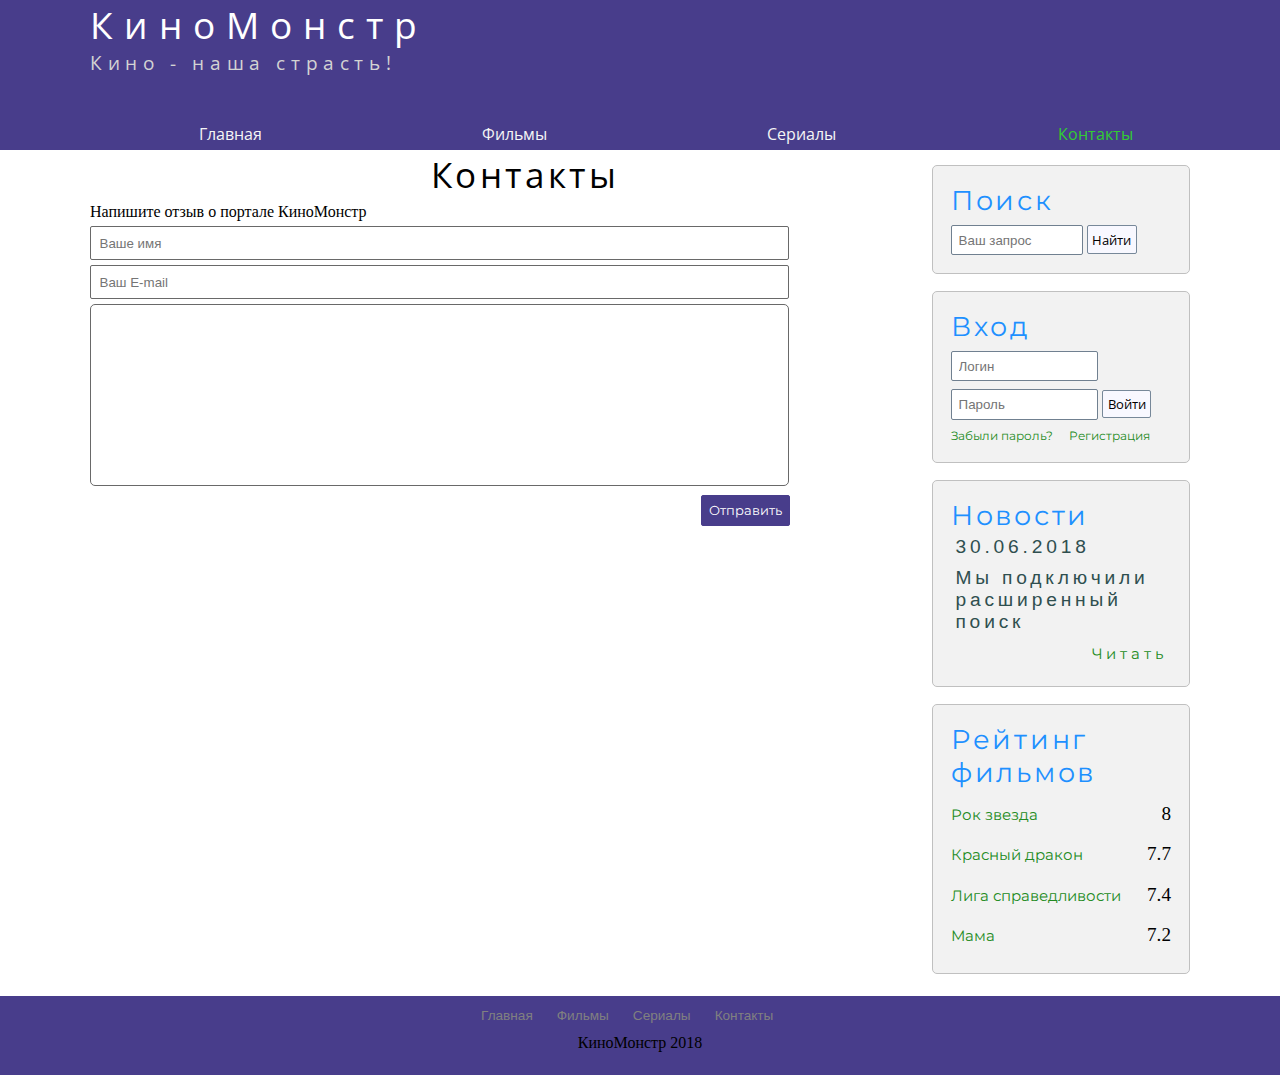
<file: сайт/contacts.html>
<!DOCTYPE html>
<html lang="ru">
<head>
	<meta charset="utf-8">
	<meta name="viewport" content="width=device-width, initial-scale=1.0">
	<title>КиноМонстр</title>
	<meta name="description" content="КиноМонстр - это сайт о кино"/>
	<meta name="keywords" content="Фильмы, hd, фильмы онлайн"/>
	
	<link rel="stylesheet" type="text/css" href="assets/css/style.css">
	<link href="https://fonts.googleapis.com/css?family=Open+Sans:400,600i,700,800" rel="stylesheet">
	<link href="https://fonts.googleapis.com/css?family=Montserrat" rel="stylesheet">
</head>
<body>

	<main>
		<div class="header">
			<div class="logo">
				<div class="logo_text">
					<a href="index.html"><h1>КиноМонстр</h1></a>
					<h2>Кино - наша страсть!</h2>
				</div>
			</div>


					<div class="menubar">
						<ul class="menu">
							<li><a href="index.html">Главная</a></li>
							<li><a href="#">Фильмы</a></li>
							<li><a href="#">Сериалы</a></li>
							<li class="selected"><a href="contacts.html">Контакты</a></li>
						</ul>
						
					</div>
			
		</div>



					<div class="site_content">
						<div class=" sidebar_container">
							<div class="sidebar">
								<h2>Поиск</h2>
								<form method="post" action="#" id="search_form">
									<input type="search" name="search_field" placeholder="Ваш запрос">
									<input type="submit" class="btn" value="Найти">
									
								</form>
							</div>

							<div class="sidebar">
								<h2>Вход</h2>
								<form method="post" action="#" id="login">
									<input type="text" name="login_field" placeholder="Логин">
									<input type="password" name="password_field" placeholder="Пароль">
									<input type="submit" class="btn" value="Войти">

								</form>
										<div class="lables_passreg_text">
											<pre><span><a href="#">Забыли пароль?</a></span>  <span><a href="#">Регистрация</a></span></pre>
										</div>
									
							</div>


							<div class="sidebar">
								<h2>Новости</h2>
								<p>30.06.2018</p>
								<p>Мы подключили расширенный поиск</p>
								<p class="news"><a href="#">Читать</a></p>
							</div>


							<div class="sidebar">
								<h2>Рейтинг фильмов</h2>
								<ul>
									<li><a href="#">Рок звезда</a><span class="raiting">8</span></li>
									<li><a href="#">Красный дракон</a><span class="raiting">7.7</span></li>
									<li><a href="league.html">Лига справедливости</a><span class="raiting">7.4</span></li>
									<li><a href="mama.html">Мама</a><span class="raiting">7.2</span></li>
								</ul>
								
									

								
							</div>
						

						</div>


						<div class="content">
							<div class="contact_form">
											<h2>Контакты</h2>
											<p>Напишите отзыв о портале КиноМонстр</p>
										<form method="post" action="#" id="message">
											<input type="text" name="message_name" placeholder="Ваше имя">
											<input type="email" name="message_email" placeholder="Ваш E-mail">
											<textarea name="message_text"></textarea>
											<br><input type="submit" class="message_send" value="Отправить">
										</form>
							</div>

						</div>




					</div>

					<div class="footer">
						<ul class="menu_footer">
							
							<li><a href="index.html">Главная</a></li>
							<li><a href="#">Фильмы</a></li>
							<li><a href="#">Сериалы</a></li>
							<li><a href="#">Контакты</a></li>
						
						</ul>
						
						<span class="copyright">КиноМонстр 2018</span>
						
					</div>
		
		







		</div>	

		




	</main>


</body>
</html>
</file>
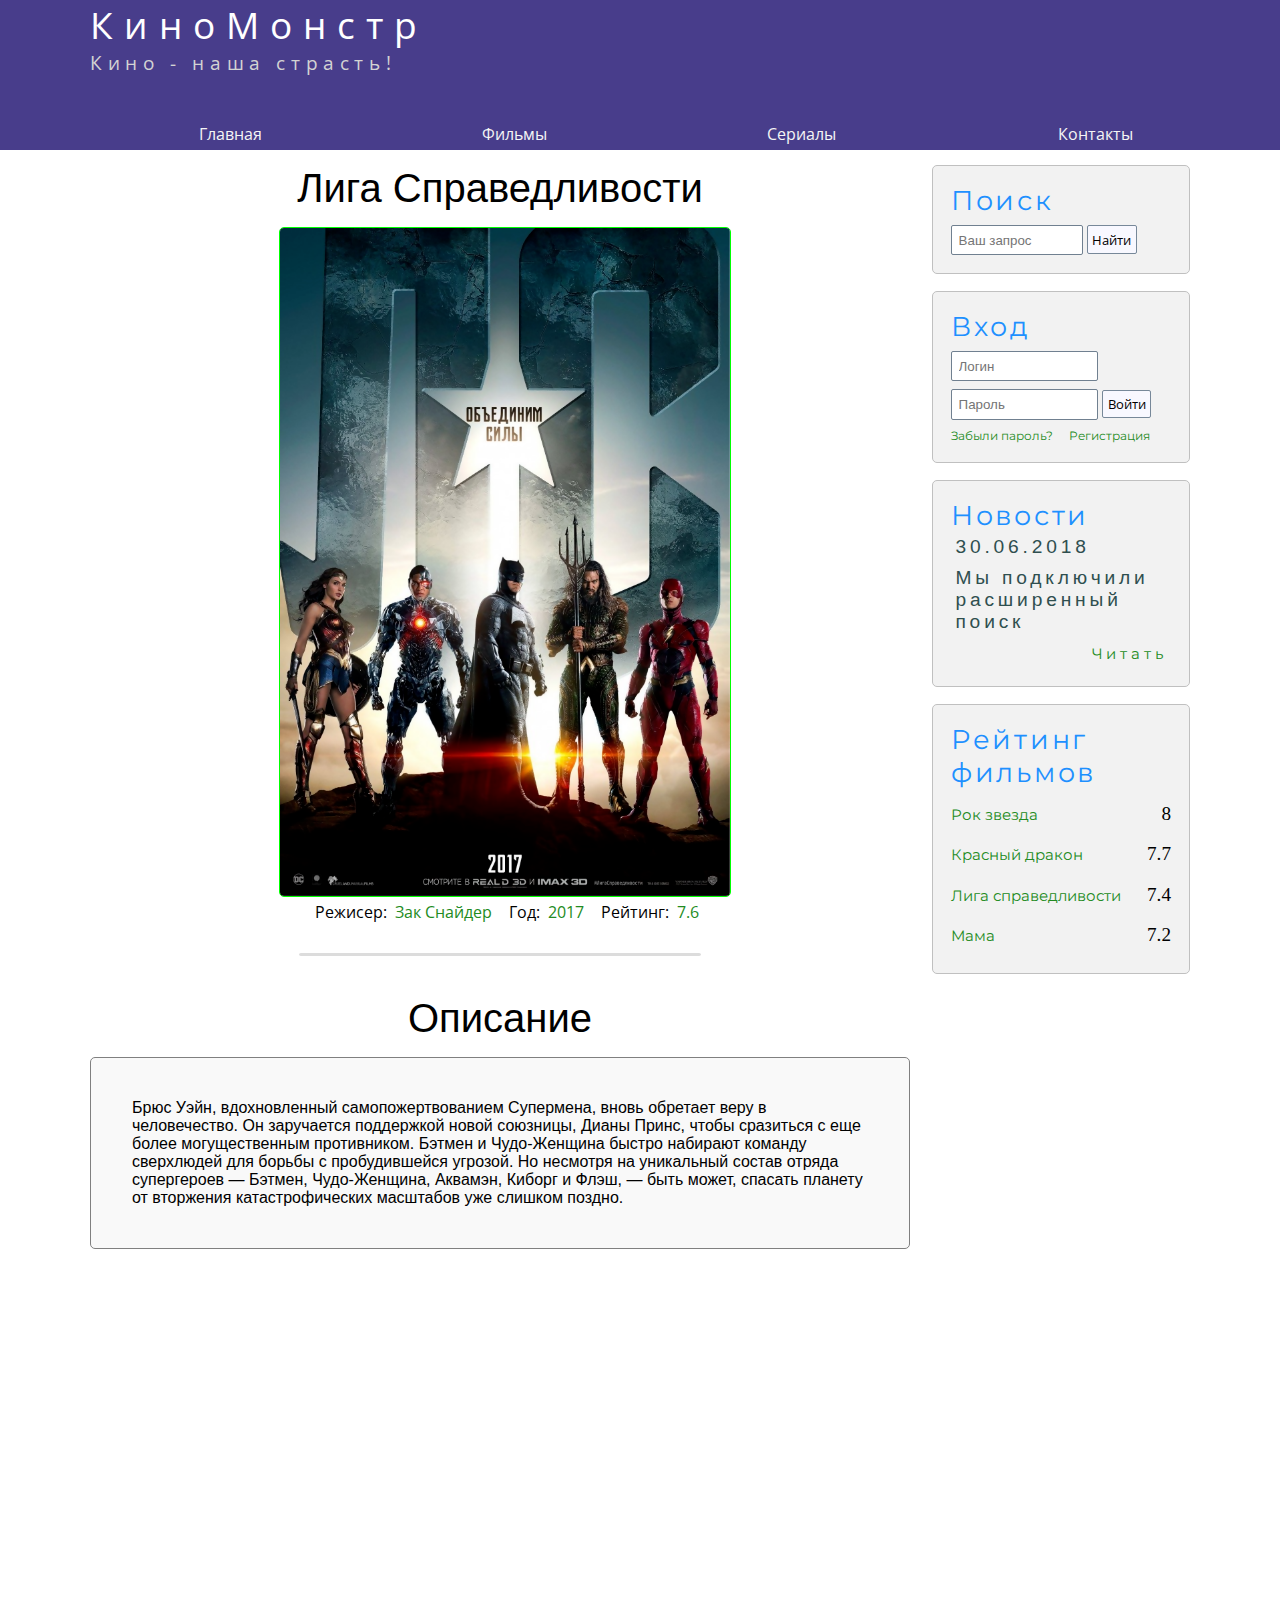
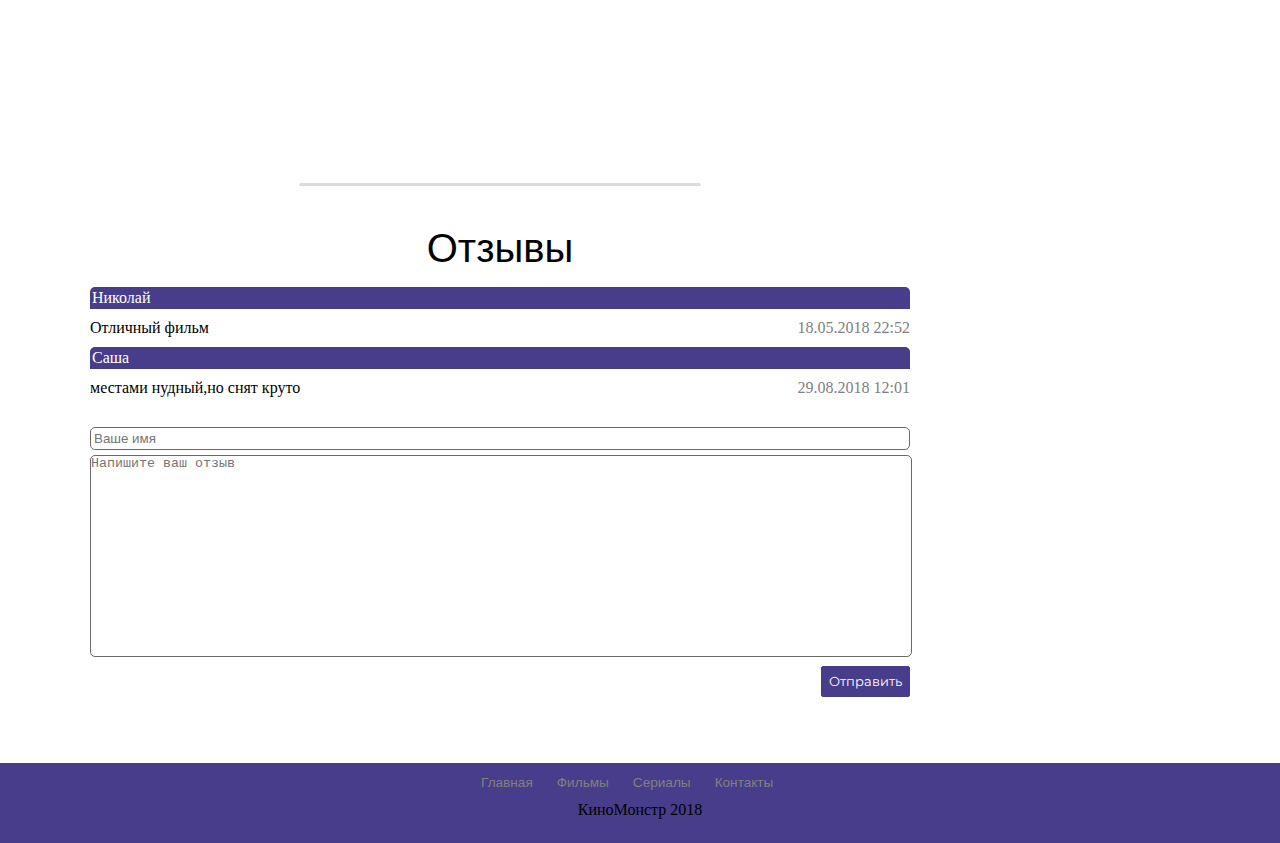
<file: сайт/league.html>
<!DOCTYPE html>
<html lang="ru">
<head>
	<meta charset="utf-8">
	<meta name="viewport" content="width=device-width, initial-scale=1.0">
	<title>Лига справедливости-описание фильма</title>
	<meta name="description" content="КиноМонстр - это сайт о кино"/>
	<meta name="keywords" content="Фильмы, hd, фильмы онлайн"/>
	
	<link rel="stylesheet" type="text/css" href="assets/css/style.css">
	<link href="https://fonts.googleapis.com/css?family=Open+Sans:400,600i,700,800" rel="stylesheet">
	<link href="https://fonts.googleapis.com/css?family=Montserrat" rel="stylesheet">
</head>
<body>
<div id="page-wrap">
	<main>
		<div class="header">
			<div class="logo">
				<div class="logo_text">
					<a href="index.html"><h1>КиноМонстр</h1></a>
					<h2>Кино - наша страсть!</h2>
				</div>
			</div>


					<div class="menubar">
						<ul class="menu">
							<li><a href="index.html">Главная</a></li>
							<li><a href="#">Фильмы</a></li>
							<li><a href="#">Сериалы</a></li>
							<li><a href="contacts.html">Контакты</a></li>
						</ul>
						
					</div>
			
		</div>



					<div class="site_content">
						<div class=" sidebar_container">
							<div class="sidebar">
								<h2>Поиск</h2>
								<form method="post" action="#" id="search_form">
									<input type="search" name="search_field" placeholder="Ваш запрос">
									<input type="submit" class="btn" value="Найти">
									
								</form>
							</div>

							<div class="sidebar">
								<h2>Вход</h2>
								<form method="post" action="#" id="login">
									<input type="text" name="login_field" placeholder="Логин">
									<input type="password" name="password_field" placeholder="Пароль">
									<input type="submit" class="btn" value="Войти">

								</form>
										<div class="lables_passreg_text">
											<pre><span><a href="#">Забыли пароль?</a></span>  <span><a href="#">Регистрация</a></span></pre>
										</div>
									
							</div>


							<div class="sidebar">
								<h2>Новости</h2>
								<p>30.06.2018</p>
								<p>Мы подключили расширенный поиск</p>
								<p class="news"><a href="#">Читать</a></p>
							</div>


							<div class="sidebar">
								
								<h2>Рейтинг фильмов</h2>
								<ul>
									<li><a href="#">Рок звезда</a><span class="raiting">8</span></li>
									<li><a href="#">Красный дракон</a><span class="raiting">7.7</span></li>
									<li><a href="league.html">Лига справедливости</a><span class="raiting">7.4</span></li>
									<li><a href="mama.html">Мама</a><span class="raiting">7.2</span></li>
								</ul>
							</div>
						

						</div>


						<div class="content">
							<h1>Лига Справедливости</h1>
							<img class="first" src="assets/img/league.png">
							<div class="film_info">
								
								<p><span class="label">Режисер:</span><span class="value">Зак Снайдер</span>
								<span class="label">Год:</span><span class="value">2017</span>
								<span class="label">Рейтинг:</span><span class="value">7.6</span><p>
							</div>
							<hr>
							<h1>Описание</h1>
							<div class="description_film">
								
									

								<p>Брюс Уэйн, вдохновленный самопожертвованием Супермена, вновь обретает веру в человечество. Он заручается поддержкой новой союзницы, Дианы Принс, чтобы сразиться с еще более могущественным противником. Бэтмен и Чудо-Женщина быстро набирают команду сверхлюдей для борьбы с пробудившейся угрозой. Но несмотря на уникальный состав отряда супергероев — Бэтмен, Чудо-Женщина, Аквамэн, Киборг и Флэш, — быть может, спасать планету от вторжения катастрофических масштабов уже слишком поздно.</p>

									<iframe width="818" height="480" src="https://www.youtube.com/embed/zGsIRbQ2KXo?ecver=1" frameborder="0" gesture="media" allowfullscreen></iframe>
								
							</div>
							<hr>
							<h1>Отзывы</h1>
							<div class="reviews">
								<div class="review_name">
									Николай
								</div>

								<div class="review_text">
									Отличный фильм
									<span class="date_review">18.05.2018 22:52</span>
								</div>
							

							
								<div class="review_name">
									Саша
								</div>

								<div class="review_text">
									местами нудный,но снят круто
									<span class="date_review">29.08.2018 12:01</span>
								</div>
							</div>

									<div class="send">
									<form method="post" action="#" id="review">
										<input type="text" name="review_name" placeholder="Ваше имя">
										<textarea name="review_text" placeholder="Напишите ваш отзыв"></textarea>
										<input type="submit" class="send_review" value="Отправить">
									</form>

									</div>



						</div>




					</div>
</div>
					<div class="footer">
						<ul class="menu_footer">
							
							<li><a href="index.html">Главная</a></li>
							<li><a href="#">Фильмы</a></li>
							<li><a href="#">Сериалы</a></li>
							<li><a href="contacts.html">Контакты</a></li>
						
						</ul>
						
						<span class="copyright">КиноМонстр 2018</span>
						
					</div>
		
		







		</div>	

		




	</main>


</body>
</html>
</file>
<file: сайт/assets/css/style.css>
* {
	margin: 0;
	padding: 0;
}



a {
	font: normal 80% 'Montserrat', sans-serif;
	color: #228B22;
	text-decoration: none;
}


hr {
	width: 400px;
	margin: 30px auto 40px auto;
	height: 1px;
	border: 1px solid  #DCDCDC;
	border-radius: 15px;
	background-color:  #DCDCDC;

}

/*Стили для Хэдера-начало*/


.header { 
	min-width: 1200px;
	height: 150px;
	background-color: darkslateblue;
	margin-right: 0px;
	margin-left: 0px;
}

.main, .logo, .menubar, .site_content, .footer {
	margin-left: auto;
	margin-right: auto;
}	

.logo {
	width: 1100px;
	font-size: 1.3em;
}	


.logo_text a  {
	text-decoration: none;
}	

.logo h1, h2 {
	font: normal 220% 'open sans', sans-serif;
	letter-spacing: 0.3em;

}

.logo h1 {
	color: white;
}

.logo h2 {
	color: #D3D3D3;
	font-size: 0.9em;
	padding-right: 85px;

}

.menubar {
	width: 1150px;
	padding-left: 10px;
}

.menubar ul {
	
	height: 70px;
	display: flex;
  	flex-direction: row;
  	justify-content: space-around;
  	align-items: flex-end;
}

.menubar ul li   {
	list-style: none;
}
	
.menubar ul li a {
	color: white;
	margin-left: 30%;
	color: #F5F5F5;
	font: normal 100% 'open sans', sans-serif;
}

.menubar ul li a:hover {
	color: #90EE90;
}

.menubar li.selected a {
	color: #32CD32;
}

/*Стили для Хэдера-конец*/


.site_content {
	margin-right: auto;
	margin-left: auto;
	width: 1100px;
	overflow: hidden;
}
/*Стили для сайдбар контейнера-начало*/

.sidebar_container {
	float: right;
	width: 225px;
}

.sidebar {
	float: right;
	width: 220px;
	border: 1px solid #C0C0C0;
	padding: 8%;
	background-color: #f2f2f2;
	border-radius: 5px;
	margin: 15px 0 2px 0;
	
}

.sidebar input[type="search"], .sidebar input[type="password"], .sidebar input[type="text"] {
	padding: 3%;
	width: 60%;
	outline: none;
	border: 1px solid #708090;
	border-radius: 2px;
	margin-top: 8px;
}

.sidebar li  {
	list-style: none;
}

.sidebar h2 {
	font: normal 170% 'Montserrat', sans-serif;
	color:  #1E90FF;
	letter-spacing: 0.1em;

}

.btn {
	padding: 2%;
	background-color: #F8F8FF;
	font: normal 80% 'open sans', sans-serif;
	color: black;
	border: 1px solid #778899;
	border-radius: 2px;
	cursor: pointer;
	outline: none;

}

.sidebar p {
	font: normal 120% 'trebuchet ms', arial;
	letter-spacing: 0.2em;
	color: #2F4F4F;
	padding: 2%;
}

.sidebar p.news {
	
	float: right;
	
}

.lables_passreg_text{
	float: left;
	margin-top: 8px;
}

.lables_passreg_text a {
	font-size: 0.75em;
	
}

.sidebar ul {
	line-height: 2.1em;
	font-size: 1.2em;
	margin-top: 5px;

}

.sidebar .raiting {
	float: right;
	margin-left: 18px;


}


/*Стили для сайдбар контейнера-конец*/


/*Стили для контента-начало*/

.content {
	width: 820px;
	float: left;
	
}

.content h2 {
	letter-spacing: 0.1em;
	margin-left: 20px;
}

.films_block {
	
	margin: 30px 0 55px 5px;
	padding-left: 60px;
}

.films_block img {
	width: 140px;
	height: 200px;
	margin: 25px 0 7px 20px;
	border: 1px solid  #00FF00;
	border-radius: 5px;
}




.posts {
	width: 700px;
	margin-left: 50px;

}
.post_content {
	margin: 5px 0 50px 0;
	border: 1px solid #DCDCDC;
	border-radius: 5px;
	background-color: #F5F5F5;
	padding: 5%;
}

.post_content h2 {
	
	font: normal 150% 'trebuchet', aria;
	color: #228B22;
}

.posts .post_content p {
	font: normal 100% 'trebuchet ms', arial;
	
	color: #696969;
	padding-top: 8px;
}

.posts .post_content a {
	float: right;
	margin-top: 4px;
}

/*Стили для контента-конец*/


/*Стили для блока с описанием фильма-начало*/

.content h1 {
	font: normal 250% 'trebuchet ms', arial;
	text-align: center;
	margin: 16px 0;
}


img.first {
	width: 450px;
	margin-left: 23%;
	border: 1px groove #00FF00;
	border-radius: 5px;
	position: relative;
}




.film_info {
	text-align: center;
	font: normal 100% 'open sans', sans-serif; 
	
}

.label {
	 
	 margin-left: 13px;
}

.value {
	
	 margin-left: 8px;
	  color:  #228B22;
}


.description_film p {
	padding: 5%;
	font: normal 100% 'verdana', arial;
	border: 1px solid gray;
	background-color: #f9f9f9;
	border-radius: 5px;
	margin-bottom: 20px;

}	

.review_name {
	padding: 2px;
	margin: 7px 0;
	background-color: darkslateblue;
	color: white;
	font: normal 100% trebuchet,verdana;
	border-top-left-radius: 5px;
	border-top-right-radius: 5px;
}

.review_text {
	margin: 10px 0;
}

.date_review {
	float: right;
	color: gray;
}

.send {
	margin-bottom: 10%;
}



.send_review {
	float: right;
	padding: 7px;
	margin-top: 5px;
	background-color: darkslateblue;
	color: white;
	font: normal 80% 'Montserrat', sans-serif;
	border: 1px solid darkslateblue;
	border-radius: 2px;
	cursor: pointer;
	outline: none;
}

.send input[type="text"] {
	padding: 3px;
	margin-top: 20px;
	width: 99%;
	border: 1px solid #696969;
	border-radius: 5px;
}	

.send textarea {
	width: 100%;
	height: 200px;
	resize: none;
	margin-top: 5px;
	border: 1px solid #696969;
	border-radius: 5px;
	outline: none;
}
/*Стили для блока с описанием фильма-конец*/


/*Стили для блока Контакты-начало*/
.contact_form {
	width: 850px;
}

.contact_form h2 {
	text-align: center;
	margin-bottom: 5px;
}

.contact_form input[type="text"], input[type="email"]{
	margin-top: 5px;
	width: 80%;
	padding: 1%;
	border: 1px solid #696969;
	border-radius: 2px;
}	
.contact_form textarea {
	width: 82%;
	height: 180px;
	resize: none;
	margin-top: 5px;
	border: 1px solid #696969;
	border-radius: 5px;
	outline: none;
}

.message_send {
	float: right;
	margin-right: 150px;
	float: right;
	padding: 7px;
	margin-top: 5px;
	background-color: darkslateblue;
	color: white;
	font: normal 80% 'Montserrat', sans-serif;
	border: 1px solid darkslateblue;
	border-radius: 2px;
	cursor: pointer;
	outline: none;
	
}



/*Стили для футера-начало*/

.footer {
	min-width: 1200px;
	height: 80px;
	background-color: darkslateblue;
	text-align: center;
	margin-top: 20px;
}



.menu_footer {
	width: 98%;
}

.footer ul li  {
	display: inline-block;

}

.footer li {
	margin: 10px;
	list-style: none;
}

.footer ul li a {
	color: #808080;
	font: normal 85% 'trebuchet ms', arial;
}

.footer ul li a:hover {
	color: white;
}



/*Стили для футера-конец*/
</file>
